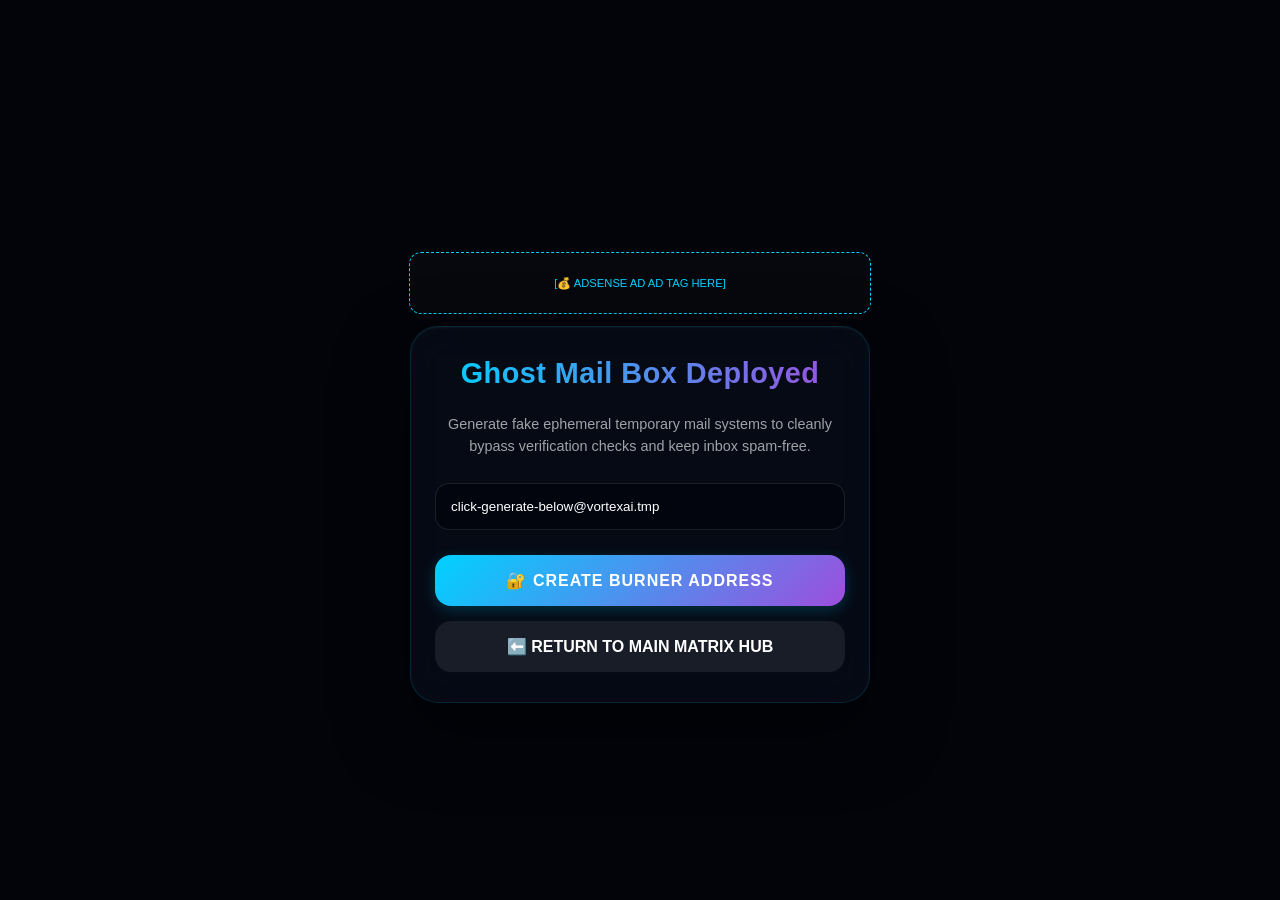
<file: web10_ghostsecure.html>
<!DOCTYPE html>
<html lang="en">
<head>
    <meta charset="UTF-8"><title>Ghost Pass & Free Temporary Email | Anonymous Burner Mailbox Array</title>
    <meta name="keywords" content="temporary mail generators online, free disposable temporary emails, strong secure password crypt hash">
    <link rel="stylesheet" href="style.css">
</head>
<body>
    <div style="width:100%; max-width:460px; min-height:60px; background:rgba(255,255,255,0.02); border:1px dashed var(--asmani); margin-bottom:12px; border-radius:12px; display:flex; align-items:center; justify-content:center; font-size:0.7rem; color:var(--asmani);">[💰 ADSENSE AD AD TAG HERE]</div>
    <div class="page-panel active-panel">
        <h2>Ghost Mail Box Deployed</h2>
        <p class="description">Generate fake ephemeral temporary mail systems to cleanly bypass verification checks and keep inbox spam-free.</p>
        <input type="text" id="g_mail" readonly value="click-generate-below@vortexai.tmp">
        <button class="btn-action" onclick="document.getElementById('g_mail').value = 'vortex_ghost_' + Math.floor(Math.random()*89999+10000) + '@vortexai.net'; alert('Secure temporary proxy routing active!');">🔐 Create Burner Address</button>
        <a href="index.html" class="btn-access" style="text-decoration:none; display:block; text-align:center; margin-top:15px; background:rgba(255,255,255,0.08); padding:16px; border-radius:16px; color:white; font-weight:800; text-transform:uppercase; font-size:1rem;">⬅️ Return to Main Matrix Hub</a>
    </div>
</body>
</html>
</file>
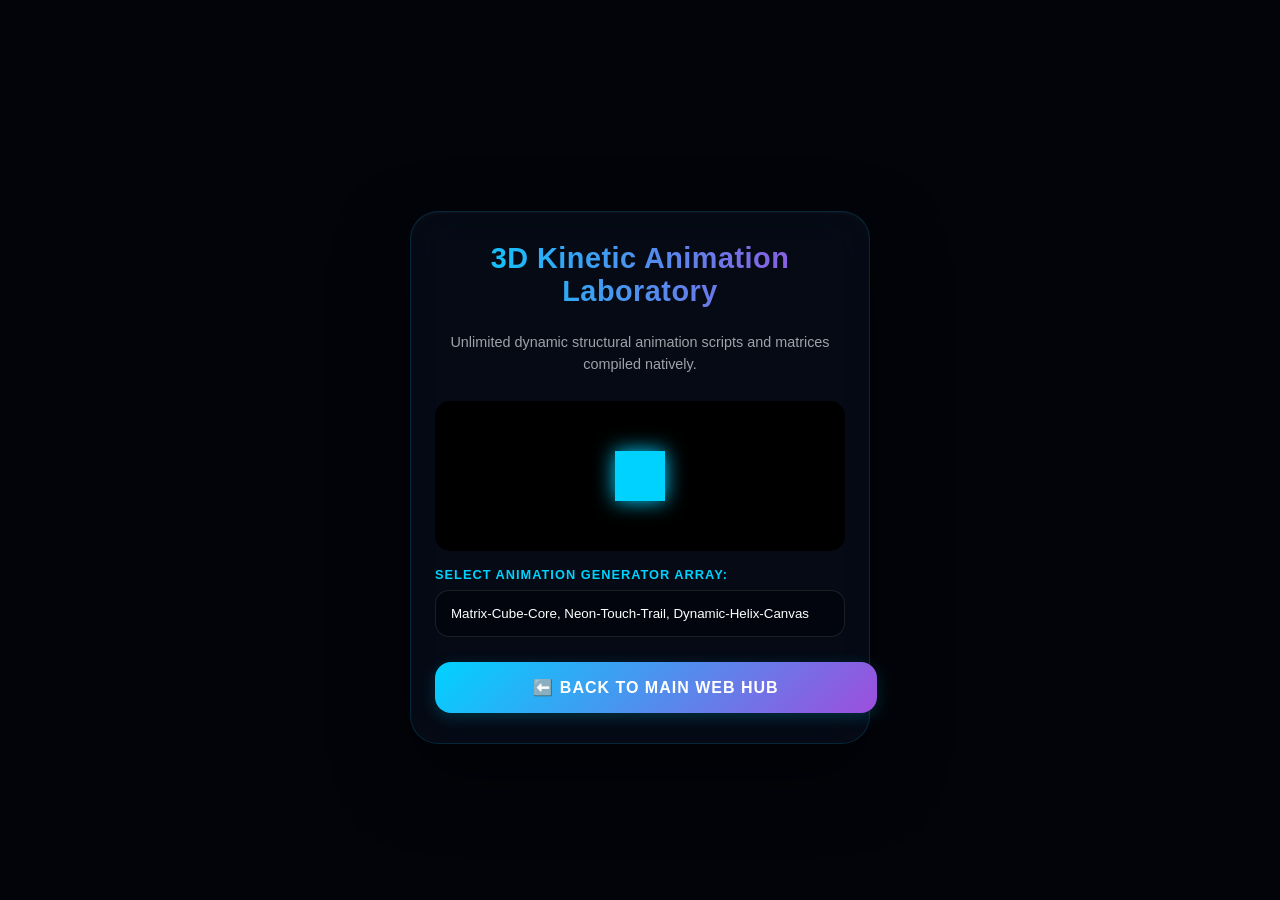
<file: web2_3danimation.html>
<!DOCTYPE html>
<html lang="en">
<head>
    <meta charset="UTF-8">
    <meta name="viewport" content="width=device-width, initial-scale=1.0">
    <title>Node 2 | Unlimited 3D Animation Engine</title>
    <link rel="stylesheet" href="style.css">
</head>
<body>
    <div class="page-panel active-panel">
        <h2>3D Kinetic Animation Laboratory</h2>
        <p class="description">Unlimited dynamic structural animation scripts and matrices compiled natively.</p>
        
        <div style="width:100%; height:150px; position:relative; background:#000; border-radius:15px; overflow:hidden; display:flex; align-items:center; justify-content:center;">
            <div style="width:50px; height:50px; background:var(--asmani); box-shadow:0 0 20px var(--asmani); animation: sampleRotation 3s infinite linear;"></div>
        </div>
        <style>@keyframes sampleRotation { 0% { transform: rotate(0deg) scale(1); } 50% { transform: rotate(180deg) scale(1.2); filter:hue-rotate(90deg); } 100% { transform: rotate(360deg) scale(1); } }</style>

        <div class="input-wrapper">
            <label>Select Animation Generator Array:</label>
            <input type="text" readonly value="Matrix-Cube-Core, Neon-Touch-Trail, Dynamic-Helix-Canvas">
        </div>
        
        <a href="index.html" class="btn-action" style="text-decoration:none; display:block; text-align:center;">⬅️ Back to Main Web Hub</a>
    </div>
</body>
</html>
</file>
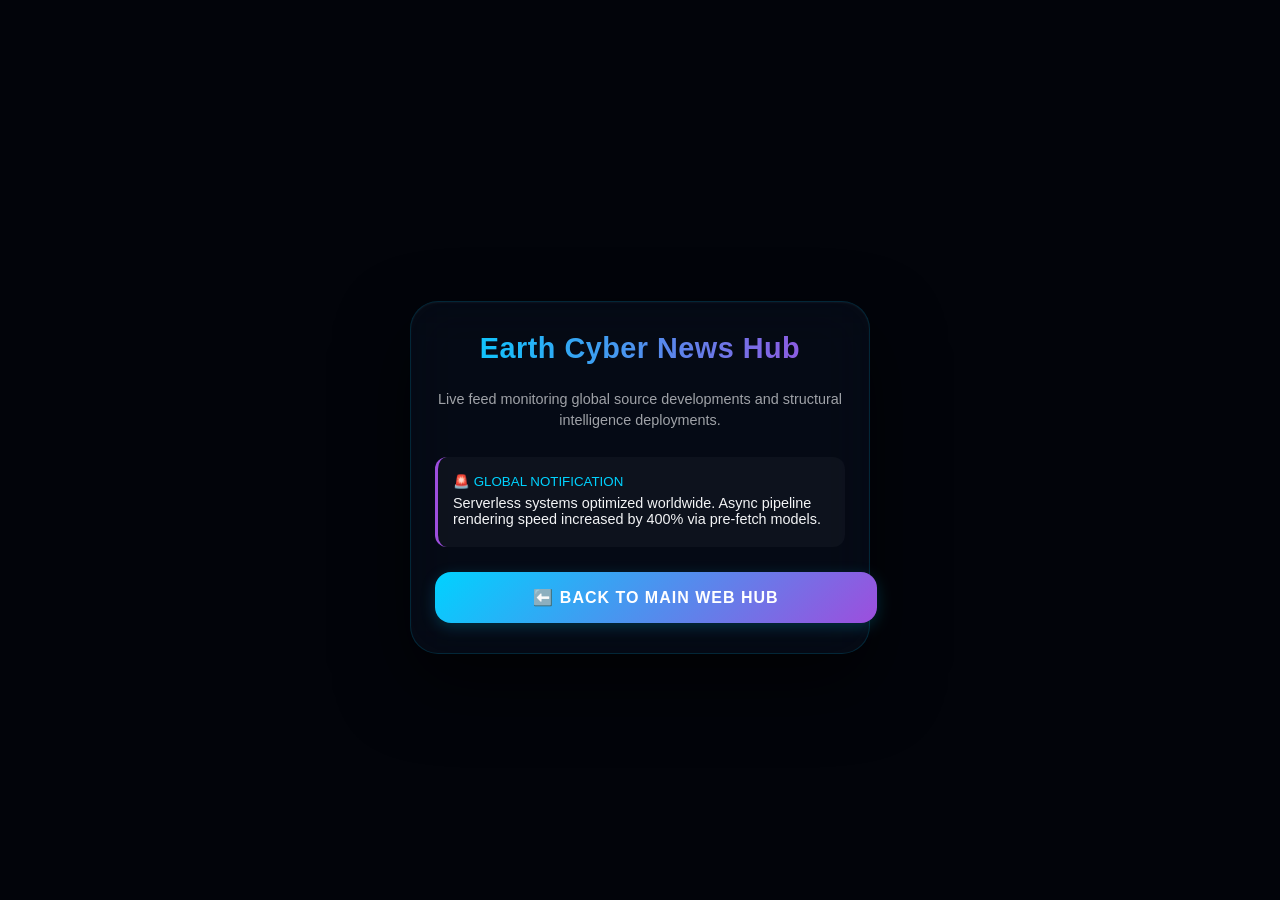
<file: web3_earthnews.html>
<!DOCTYPE html>
<html lang="en">
<head>
    <meta charset="UTF-8">
    <meta name="viewport" content="width=device-width, initial-scale=1.0">
    <title>Node 3 | All Earth Tech & Code News</title>
    <link rel="stylesheet" href="style.css">
</head>
<body>
    <div class="page-panel active-panel">
        <h2>Earth Cyber News Hub</h2>
        <p class="description">Live feed monitoring global source developments and structural intelligence deployments.</p>
        
        <div style="text-align:left; background:rgba(255,255,255,0.03); padding:15px; border-radius:12px; margin-bottom:15px; border-left:3px solid var(--purple);">
            <small style="color:var(--asmani);">🚨 GLOBAL NOTIFICATION</small>
            <p style="margin:5px 0; font-size:0.9rem;">Serverless systems optimized worldwide. Async pipeline rendering speed increased by 400% via pre-fetch models.</p>
        </div>

        <a href="index.html" class="btn-action" style="text-decoration:none; display:block; text-align:center;">⬅️ Back to Main Web Hub</a>
    </div>
</body>
</html>
</file>
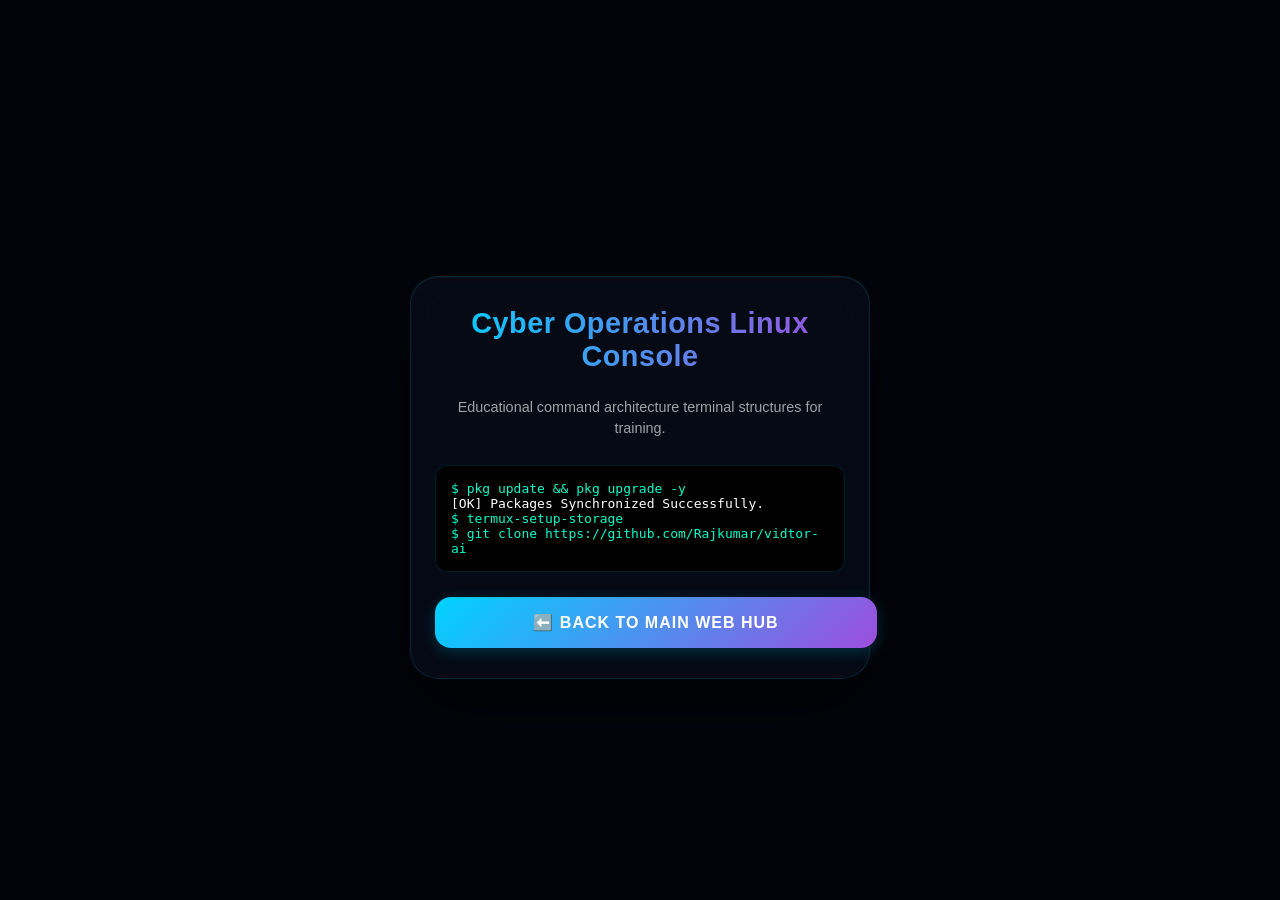
<file: web4_hackercommand.html>
<!DOCTYPE html>
<html lang="en">
<head>
    <meta charset="UTF-8">
    <meta name="viewport" content="width=device-width, initial-scale=1.0">
    <title>Node 4 | Advanced Terminal Command Suite</title>
    <link rel="stylesheet" href="style.css">
</head>
<body>
    <div class="page-panel active-panel">
        <h2>Cyber Operations Linux Console</h2>
        <p class="description">Educational command architecture terminal structures for training.</p>
        
        <div style="background:#000; font-family:monospace; padding:15px; text-align:left; border-radius:12px; color:var(--emerald-green); border:1px solid var(--border);">
            <div>$ pkg update && pkg upgrade -y</div>
            <div style="color:#fff;">[OK] Packages Synchronized Successfully.</div>
            <div>$ termux-setup-storage</div>
            <div>$ git clone https://github.com/Rajkumar/vidtor-ai</div>
        </div>

        <a href="index.html" class="btn-action" style="text-decoration:none; display:block; text-align:center;">⬅️ Back to Main Web Hub</a>
    </div>
</body>
</html>
</file>
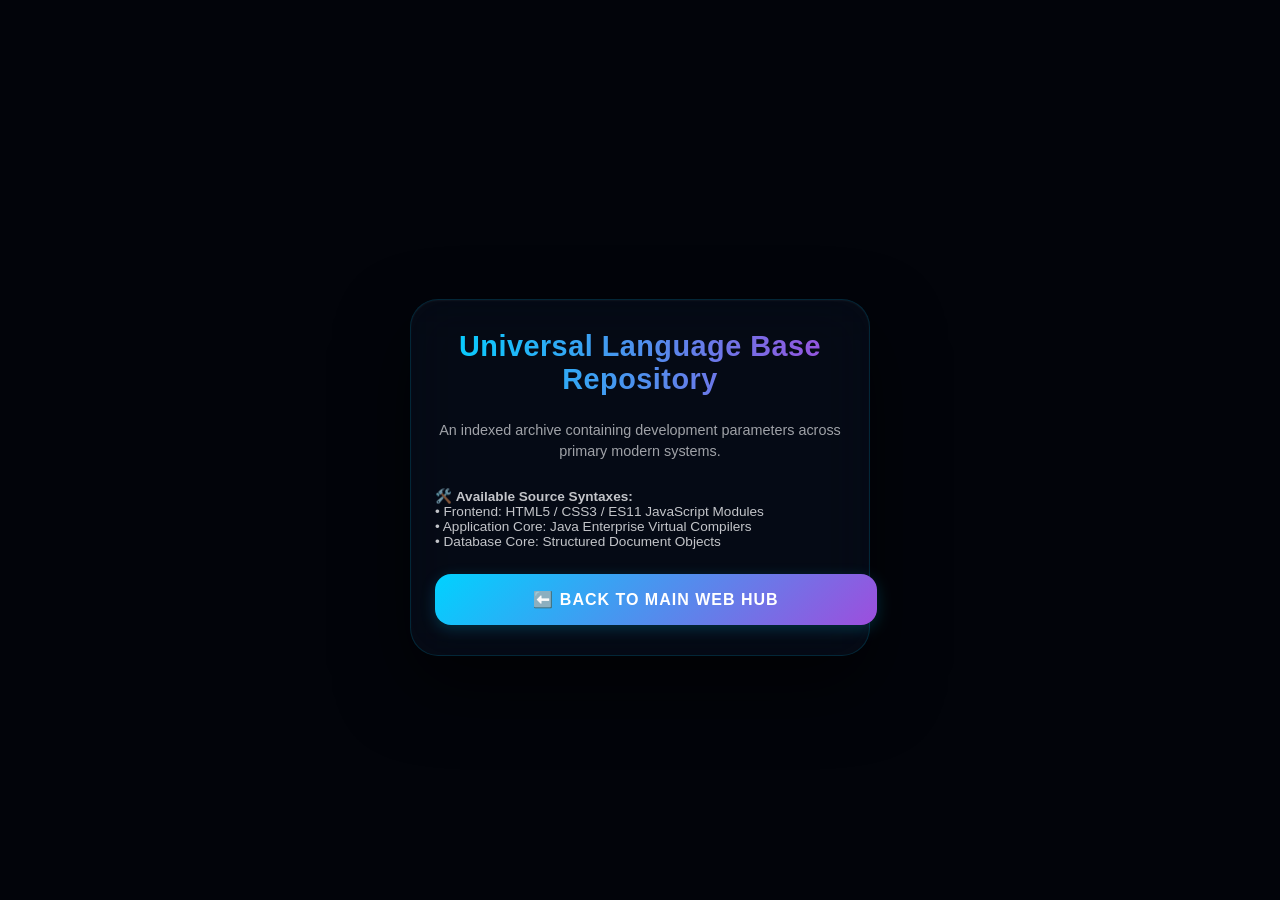
<file: web5_globalcode.html>
<!DOCTYPE html>
<html lang="en">
<head>
    <meta charset="UTF-8">
    <meta name="viewport" content="width=device-width, initial-scale=1.0">
    <title>Node 5 | Global Universal Code Vault</title>
    <link rel="stylesheet" href="style.css">
</head>
<body>
    <div class="page-panel active-panel">
        <h2>Universal Language Base Repository</h2>
        <p class="description">An indexed archive containing development parameters across primary modern systems.</p>
        
        <div style="text-align:left; font-size:0.85rem; opacity:0.8;">
            🛠️ <strong>Available Source Syntaxes:</strong><br>
            • Frontend: HTML5 / CSS3 / ES11 JavaScript Modules<br>
            • Application Core: Java Enterprise Virtual Compilers<br>
            • Database Core: Structured Document Objects
        </div>

        <a href="index.html" class="btn-action" style="text-decoration:none; display:block; text-align:center;">⬅️ Back to Main Web Hub</a>
    </div>
</body>
</html>
</file>
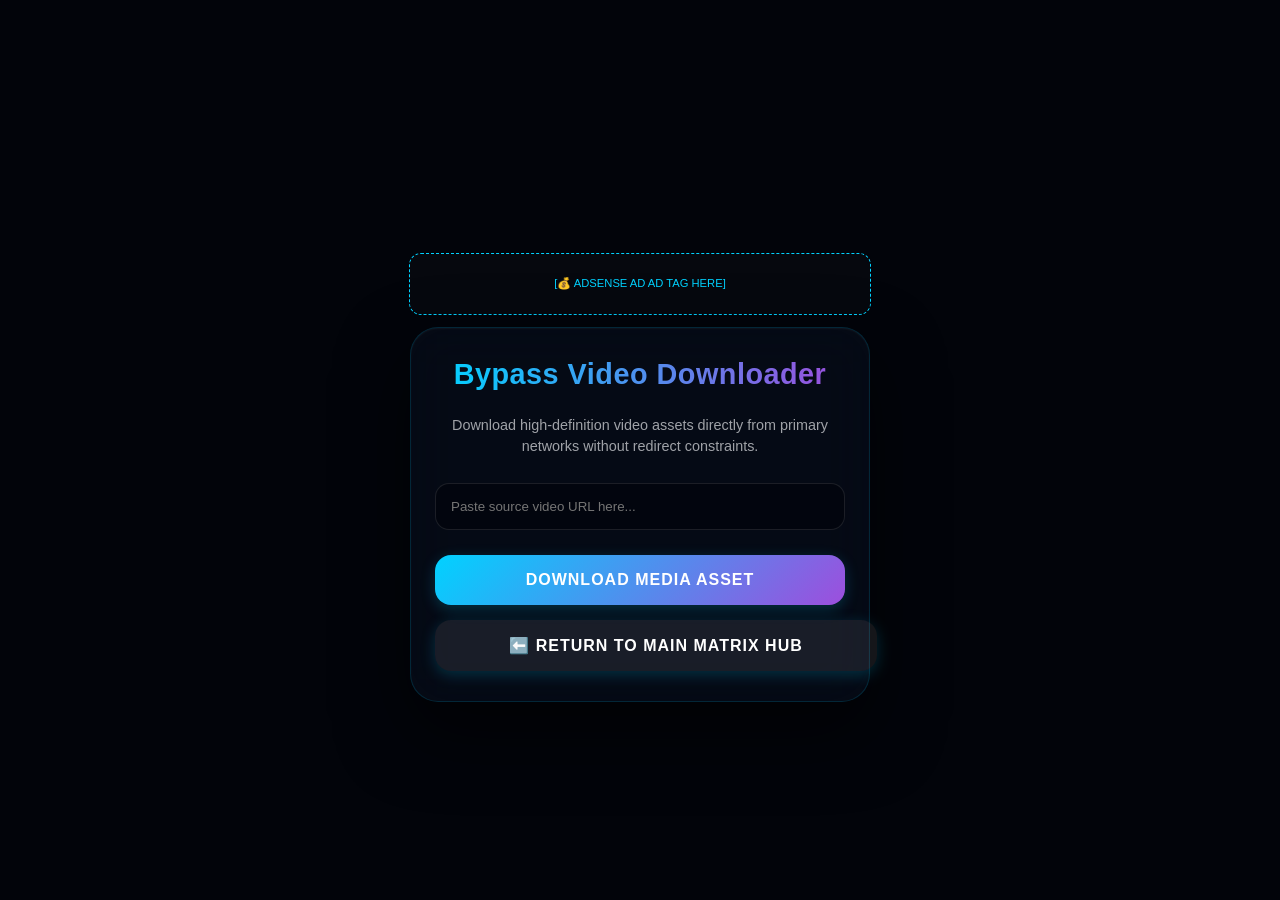
<file: web6_downloader.html>
<!DOCTYPE html>
<html lang="en">
<head>
    <meta charset="UTF-8"><title>Universal Media Bypass Downloader | Instagram and YouTube Stream Extractor</title>
    <meta name="keywords" content="instagram reels downloader free, download youtube shorts directly, tiktok video down, link file extractor">
    <link rel="stylesheet" href="style.css">
</head>
<body>
    <div style="width:100%; max-width:460px; min-height:60px; background:rgba(255,255,255,0.02); border:1px dashed var(--asmani); margin-bottom:12px; border-radius:12px; display:flex; align-items:center; justify-content:center; font-size:0.7rem; color:var(--asmani);">[💰 ADSENSE AD AD TAG HERE]</div>
    <div class="page-panel active-panel">
        <h2>Bypass Video Downloader</h2>
        <p class="description">Download high-definition video assets directly from primary networks without redirect constraints.</p>
        <input type="text" id="vlink" placeholder="Paste source video URL here...">
        <button class="btn-action" onclick="if(document.getElementById('vlink').value){ alert('Bypassing restrictions... Connecting to secure file streaming servers.'); } else { alert('Bhai phle video URL link dalo!'); }">Download Media Asset</button>
        <a href="index.html" class="btn-action" style="text-decoration:none; display:block; text-align:center; margin-top:15px; background:rgba(255,255,255,0.08);">⬅️ Return to Main Matrix Hub</a>
    </div>
</body>
</html>
</file>
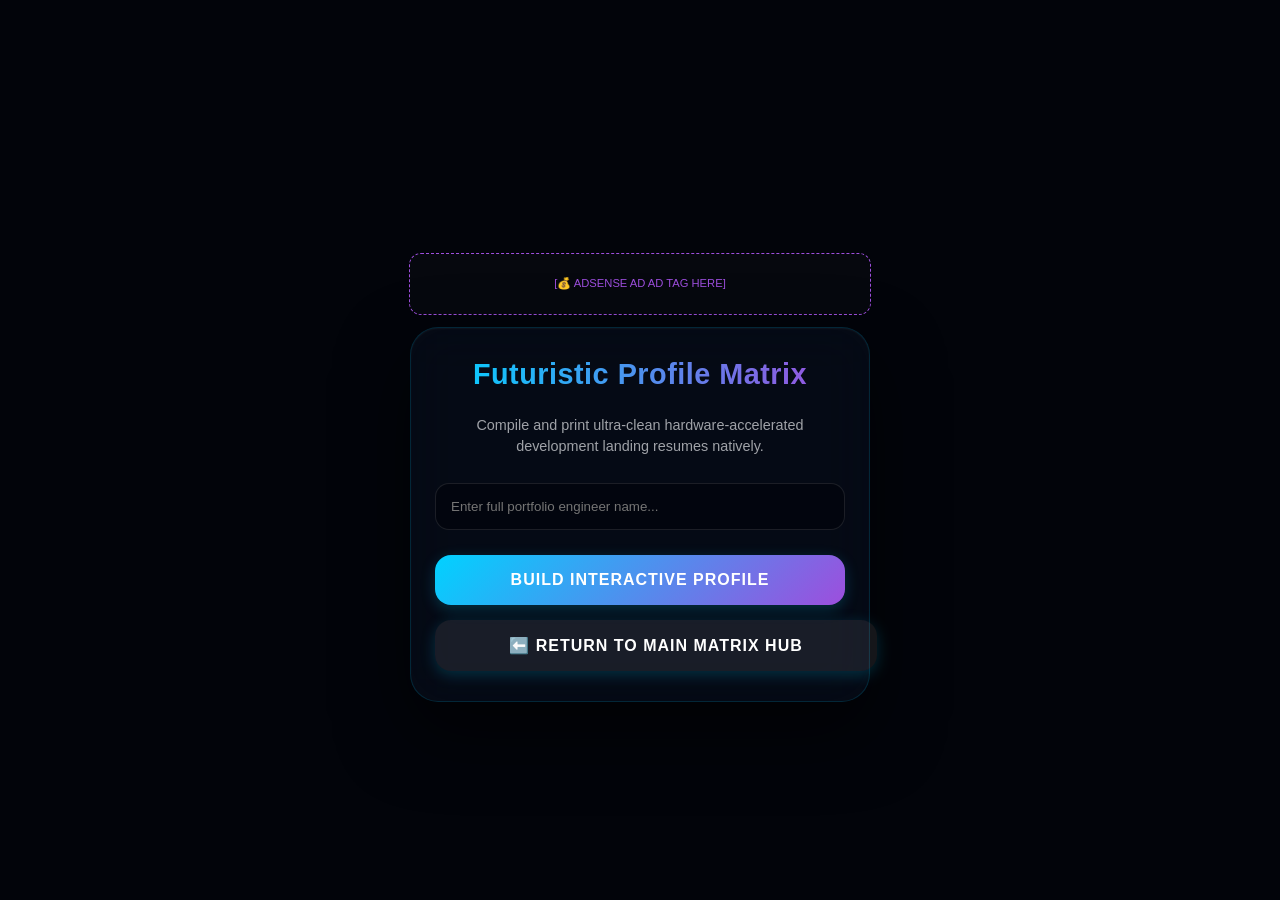
<file: web7_portfolio.html>
<!DOCTYPE html>
<html lang="en">
<head>
    <meta charset="UTF-8"><title>Futuristic Cyberpunk Profile Builder | Free Professional Developer Portfolios</title>
    <meta name="keywords" content="interactive online portfolio maker, clean cyberpunk portfolio layouts, automated web deployment resumes">
    <link rel="stylesheet" href="style.css">
</head>
<body>
    <div style="width:100%; max-width:460px; min-height:60px; background:rgba(255,255,255,0.02); border:1px dashed var(--purple); margin-bottom:12px; border-radius:12px; display:flex; align-items:center; justify-content:center; font-size:0.7rem; color:var(--purple);">[💰 ADSENSE AD AD TAG HERE]</div>
    <div class="page-panel active-panel">
        <h2>Futuristic Profile Matrix</h2>
        <p class="description">Compile and print ultra-clean hardware-accelerated development landing resumes natively.</p>
        <input type="text" id="pname" placeholder="Enter full portfolio engineer name...">
        <button class="btn-action" onclick="if(document.getElementById('pname').value){ alert('Parsing responsive layout arrays... Template generated successfully!'); } else { alert('Bhai target name fill karo!'); }">Build Interactive Profile</button>
        <a href="index.html" class="btn-action" style="text-decoration:none; display:block; text-align:center; margin-top:15px; background:rgba(255,255,255,0.08);">⬅️ Return to Main Matrix Hub</a>
    </div>
</body>
</html>
</file>
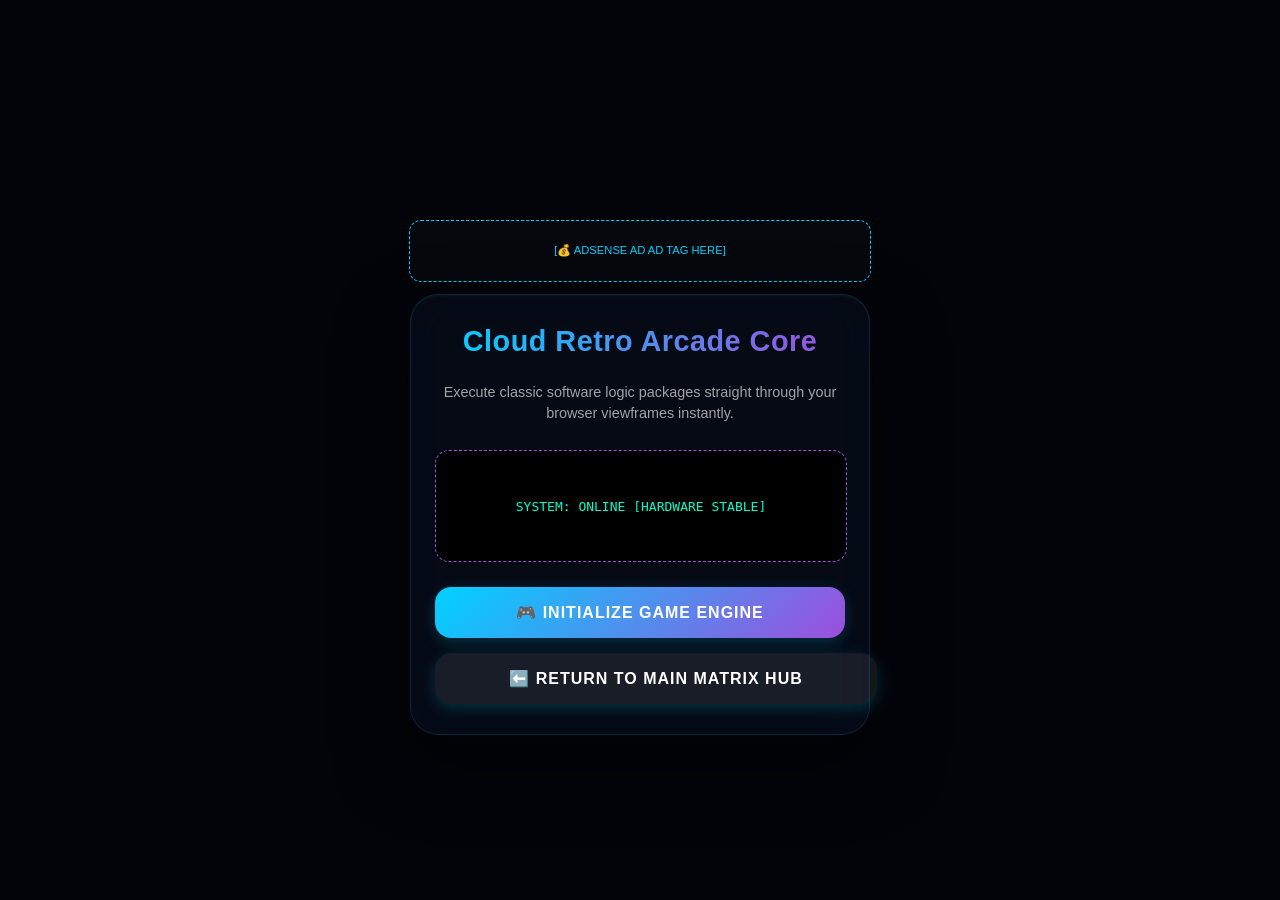
<file: web8_arcade.html>
<!DOCTYPE html>
<html lang="en">
<head>
    <meta charset="UTF-8"><title>Free Retro Cloud Arcade Games | Classic Console Browser Emulator</title>
    <meta name="keywords" content="play old arcade games free, premium emulator browser retro console, safe retro arcade simulator">
    <link rel="stylesheet" href="style.css">
</head>
<body>
    <div style="width:100%; max-width:460px; min-height:60px; background:rgba(255,255,255,0.02); border:1px dashed var(--asmani); margin-bottom:12px; border-radius:12px; display:flex; align-items:center; justify-content:center; font-size:0.7rem; color:var(--asmani);">[💰 ADSENSE AD AD TAG HERE]</div>
    <div class="page-panel active-panel">
        <h2>Cloud Retro Arcade Core</h2>
        <p class="description">Execute classic software logic packages straight through your browser viewframes instantly.</p>
        <div style="width:100%; height:110px; background:#000; border-radius:14px; border:1px dashed var(--purple); display:flex; align-items:center; justify-content:center; font-family:monospace; color:var(--emerald-green);">
            SYSTEM: ONLINE [HARDWARE STABLE]
        </div>
        <button class="btn-action" onclick="alert('Launching assembly virtualization matrix runtime layer...')">🎮 Initialize Game Engine</button>
        <a href="index.html" class="btn-action" style="text-decoration:none; display:block; text-align:center; margin-top:15px; background:rgba(255,255,255,0.08);">⬅️ Return to Main Matrix Hub</a>
    </div>
</body>
</html>
</file>
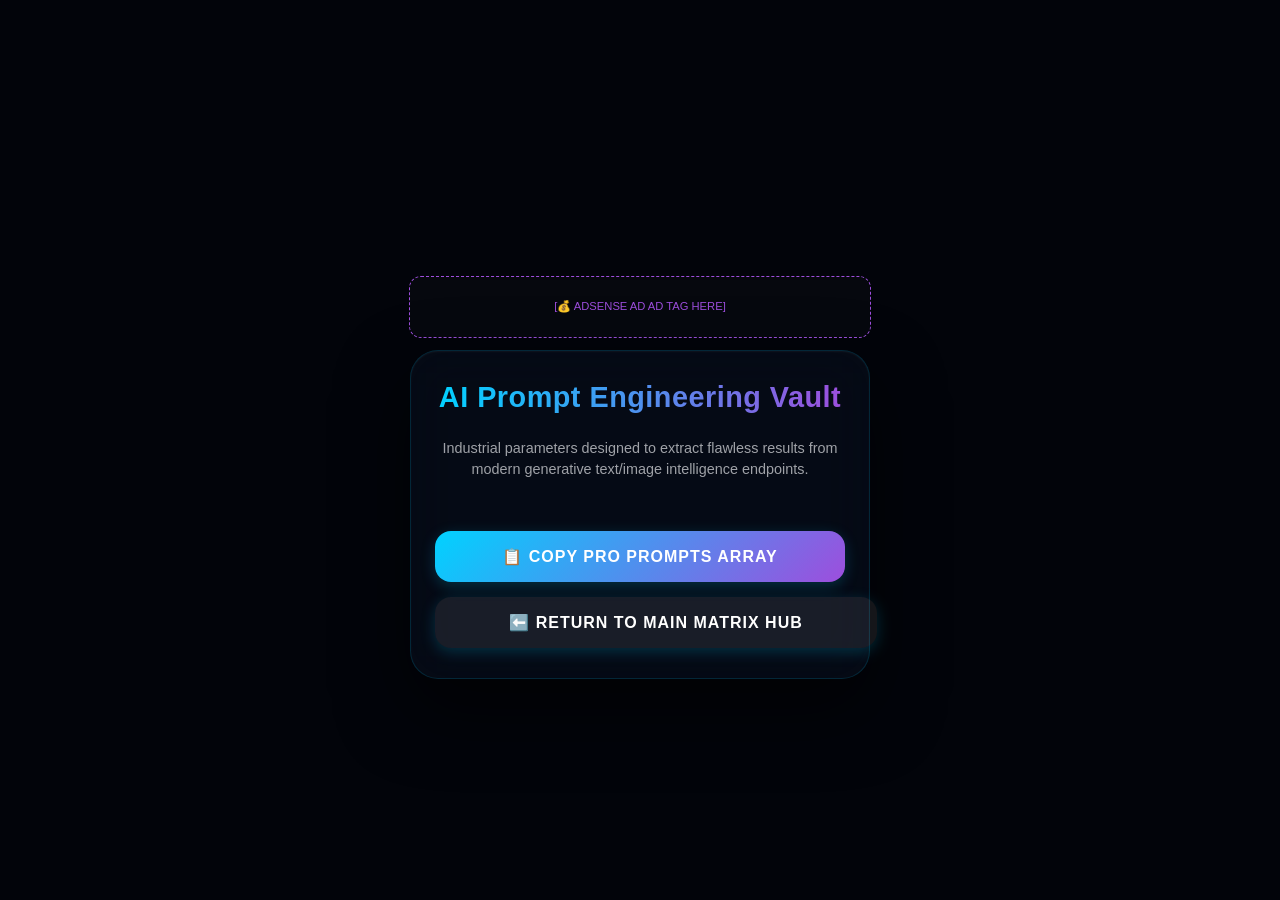
<file: web9_aiprompts.html>
<!DOCTYPE html>
<html lang="en">
<head>
    <meta charset="UTF-8"><title>Prompt Engineering Master Cheat Sheets | Free GenAI Optimization Keys</title>
    <meta name="keywords" content="copy paste chatgpt prompts codes, advanced midjourney art instruction grids, professional large language model shortcuts">
    <link rel="stylesheet" href="style.css">
</head>
<body>
    <div style="width:100%; max-width:460px; min-height:60px; background:rgba(255,255,255,0.02); border:1px dashed var(--purple); margin-bottom:12px; border-radius:12px; display:flex; align-items:center; justify-content:center; font-size:0.7rem; color:var(--purple);">[💰 ADSENSE AD AD TAG HERE]</div>
    <div class="page-panel active-panel">
        <h2>AI Prompt Engineering Vault</h2>
        <p class="description">Industrial parameters designed to extract flawless results from modern generative text/image intelligence endpoints.</p>
        <button class="btn-action" onclick="alert('All high-converting instruction prompts exported to local system clip buffer!')">📋 Copy Pro Prompts Array</button>
        <a href="index.html" class="btn-action" style="text-decoration:none; display:block; text-align:center; margin-top:15px; background:rgba(255,255,255,0.08);">⬅️ Return to Main Matrix Hub</a>
    </div>
</body>
</html>
</file>
<file: style.css>
:root {
    --asmani: #00d2ff;
    --purple: #9d4edd;
    --bg: #02040a;
    --card: rgba(10, 18, 36, 0.45);
    --text: #f3f4f6;
    --border: rgba(0, 210, 255, 0.15);
    --emerald-green: #00ffcc;
}

body {
    margin: 0;
    padding: 95px 16px 40px 16px;
    box-sizing: border-box;
    background-color: var(--bg);
    color: var(--text);
    font-family: 'Plus Jakarta Sans', sans-serif;
    display: flex;
    flex-direction: column;
    align-items: center;
    justify-content: center;
    min-height: 100vh;
    overflow-x: hidden;
    position: relative;
    touch-action: manipulation;
}

/* Interactive Neon Glow Touch Trail */
#pointer-trail-container {
    position: fixed;
    top: 0; left: 0; width: 100%; height: 100%;
    pointer-events: none;
    z-index: 99999;
}
.trail-particle {
    position: absolute;
    width: 8px; height: 8px;
    border-radius: 50%;
    background: linear-gradient(45deg, var(--asmani), var(--purple));
    box-shadow: 0 0 15px var(--asmani), 0 0 30px var(--purple);
    pointer-events: none;
    transform: translate(-50%, -50%);
    animation: particleFade 0.6s forwards ease-out;
}
@keyframes particleFade {
    0% { transform: translate(-50%, -50%) scale(1); opacity: 1; }
    100% { transform: translate(-50%, -50%) scale(0); opacity: 0; }
}

.global-bg-overlay {
    position: fixed;
    top: 0; left: 0; width: 100%; height: 100%;
    z-index: -2;
    background: radial-gradient(circle at 50% 0%, rgba(0, 210, 255, 0.08) 0%, transparent 50%),
                radial-gradient(circle at 50% 100%, rgba(157, 78, 221, 0.08) 0%, transparent 50%);
}

header {
    position: fixed;
    top: 0; left: 0; width: 100%; height: 75px;
    background: rgba(2, 4, 10, 0.75);
    backdrop-filter: blur(25px); -webkit-backdrop-filter: blur(25px);
    border-bottom: 1px solid var(--border);
    display: flex; align-items: center; justify-content: space-between;
    padding: 0 24px; box-sizing: border-box; z-index: 1000;
    box-shadow: 0 4px 30px rgba(0, 0, 0, 0.5);
}

.rk-logo-trigger { display: flex; align-items: center; gap: 12px; cursor: pointer; }
.siri-pulse-left {
    width: 44px; height: 44px; border-radius: 12px;
    background: linear-gradient(135deg, var(--asmani), var(--purple));
    display: flex; align-items: center; justify-content: center;
    font-weight: 800; font-size: 15px; color: white;
    border: 1px solid rgba(255,255,255,0.2);
    box-shadow: 0 0 20px rgba(0, 210, 255, 0.4);
    animation: pulseGlow 3s infinite alternate;
}
@keyframes pulseGlow {
    0% { transform: scale(1); box-shadow: 0 0 10px rgba(0, 210, 255, 0.3); }
    100% { transform: scale(1.03); box-shadow: 0 0 25px rgba(157, 78, 221, 0.6); }
}
.logo-text {
    font-size: 1.2rem; font-weight: 800; letter-spacing: 1.5px;
    background: linear-gradient(to right, #fff, var(--asmani));
    -webkit-background-clip: text; -webkit-text-fill-color: transparent;
}
.menu-dots { font-size: 26px; cursor: pointer; color: var(--asmani); transition: 0.3s; }
.menu-dots:hover { transform: rotate(90deg); color: var(--purple); }

.dropdown-menu {
    position: absolute; top: 80px; left: 16px; right: 16px;
    background: rgba(10, 18, 36, 0.95); backdrop-filter: blur(30px);
    border: 1px solid var(--border); border-radius: 20px;
    box-shadow: 0 25px 50px rgba(0,0,0,0.8);
    display: none; flex-direction: column; padding: 12px; z-index: 9999;
}
.dropdown-menu a {
    color: var(--text); text-decoration: none; padding: 14px 18px;
    font-size: 1rem; font-weight: 600; border-radius: 12px; transition: 0.2s;
    text-align: left; display: flex; align-items: center; gap: 10px;
}
.dropdown-menu a:hover { background: rgba(0, 210, 255, 0.15); color: var(--asmani); transform: translateX(5px); }

.page-panel {
    display: none; width: 100%; max-width: 460px;
    background: var(--card); backdrop-filter: blur(25px); -webkit-backdrop-filter: blur(25px);
    padding: 30px 24px; border-radius: 28px;
    box-shadow: 0 30px 70px rgba(0,0,0,0.6), inset 0 1px 2px rgba(255,255,255,0.05);
    border: 1px solid var(--border); box-sizing: border-box;
    transform-style: preserve-3d;
    transition: transform 0.1s ease-out, box-shadow 0.1s ease-out;
    animation: panelSwitchFade 0.5s cubic-bezier(0.16, 1, 0.3, 1); text-align: center;
}
.active-panel { display: block; }
@keyframes panelSwitchFade {
    0% { opacity: 0; transform: translateY(15px) scale(0.98); }
    100% { opacity: 1; transform: translateY(0) scale(1); }
}

.stage-cube-3d { width: 100%; height: 150px; margin: 15px 0; perspective: 1000px; display: flex; align-items: center; justify-content: center; }
.matrix-cube-core {
    width: 85px; height: 85px; position: relative; transform-style: preserve-3d;
    animation: cubeAutoSpin 14s linear infinite;
}
@keyframes cubeAutoSpin {
    0% { transform: rotateX(-25deg) rotateY(0deg) rotateZ(0deg); }
    50% { transform: rotateX(25deg) rotateY(180deg) rotateZ(180deg); }
    100% { transform: rotateX(-25deg) rotateY(360deg) rotateZ(360deg); }
}
.cube-face {
    position: absolute; width: 85px; height: 85px; background: rgba(4, 10, 24, 0.93);
    border: 1.5px solid var(--asmani); box-shadow: inset 0 0 20px rgba(0, 210, 255, 0.5), 0 0 15px rgba(0,210,255,0.2);
    display: flex; align-items: center; justify-content: center; font-size: 0.75rem;
    font-weight: 800; color: #fff; text-transform: uppercase; border-radius: 12px;
    backdrop-filter: blur(5px);
}
.face-front  { transform: rotateY(0deg) translateZ(42px); }
.face-back   { transform: rotateY(180deg) translateZ(42px); border-color: var(--purple); box-shadow: inset 0 0 20px rgba(157,78,221,0.5); }
.face-left   { transform: rotateY(-90deg) translateZ(42px); }
.face-right  { transform: rotateY(90deg) translateZ(42px); }
.face-top    { transform: rotateX(90deg) translateZ(42px); }
.face-bottom { transform: rotateX(-90deg) translateZ(42px); }

.rk-showcase-wrapper {
    width: 100%; max-width: 320px; margin: 20px auto;
    border-radius: 20px; overflow: hidden;
    border: 1px solid rgba(0, 210, 255, 0.3);
    box-shadow: 0 15px 35px rgba(0, 0, 0, 0.5);
}
.rk-showcase-img { width: 100%; display: block; height: auto; object-fit: cover; }

.progress-box-wrapper {
    margin-top: 25px; display: none; background: rgba(2,4,10,0.8);
    border: 1px solid var(--border); padding: 20px; border-radius: 20px;
    box-shadow: 0 10px 30px rgba(0,0,0,0.5);
}
.percentage-counter { font-size: 1.8rem; font-weight: 800; color: var(--asmani); margin-bottom: 10px; text-shadow: 0 0 10px rgba(0,210,255,0.3); }
.bar-track { width: 100%; height: 10px; background: rgba(255,255,255,0.05); border-radius: 6px; overflow: hidden; border: 1px solid rgba(255,255,255,0.05); }
.bar-fill { width: 0%; height: 100%; background: linear-gradient(to right, var(--asmani), var(--purple)); }

.helix-loading-canvas { width: 100%; height: 45px; background: transparent; margin-top: 12px; display: block; }

.scene-3d-presenter {
    margin-top: 25px; display: none; width: 100%; min-height: 320px; background: rgba(2,4,10,0.6);
    border-radius: 20px; border: 1px dashed rgba(0,210,255,0.3); overflow: hidden; position: relative;
}
.anime-boy-avatar {
    position: absolute; bottom: 15px; left: 50%; transform: translateX(-50%); width: 130px; height: 36px;
    background: linear-gradient(90deg, var(--asmani), var(--purple));
    border-radius: 10px; border: 1px solid rgba(255,255,255,0.2);
    display: flex; align-items: center; justify-content: center;
    font-size: 0.85rem; font-weight: 800; color: #fff; z-index: 10;
    box-shadow: 0 5px 15px rgba(0,0,0,0.4);
}

.payload-display-frame {
    width: 90%; margin: 20px auto; background: #000; border-radius: 16px;
    border: 1px solid var(--purple); overflow: hidden; box-shadow: 0 20px 45px rgba(0,0,0,0.7);
}
.payload-display-frame img, .payload-display-frame video, .payload-display-frame audio { width: 100%; display: block; height: auto; }

.btn-download-trigger {
    display: inline-block; width: 90%; padding: 15px; margin: 5px 0 20px 0;
    background: linear-gradient(135deg, var(--emerald-green), #059669);
    color: #02040a; text-decoration: none; border-radius: 14px; font-weight: 800;
    font-size: 0.95rem; text-transform: uppercase; letter-spacing: 1px; text-align: center;
    box-shadow: 0 5px 15px rgba(0, 255, 204, 0.2);
}

.cursive-title { font-family: 'Great Vibes', cursive; font-size: 4.8rem; margin: 0; background: linear-gradient(to right, #ffffff, var(--asmani), var(--purple)); -webkit-background-clip: text; -webkit-text-fill-color: transparent; }
.cursive-subtitle { font-family: 'Great Vibes', cursive; font-size: 2.4rem; color: var(--asmani); margin-bottom: 5px; }
h2 { font-size: 1.8rem; font-weight: 800; margin-top: 0; background: linear-gradient(to right, var(--asmani), var(--purple)); -webkit-background-clip: text; -webkit-text-fill-color: transparent; letter-spacing: 0.5px; }
.description { font-size: 0.9rem; opacity: 0.65; margin-bottom: 25px; line-height: 1.5; }

.input-wrapper { text-align: left; margin-top: 16px; width: 100%; }
label { font-size: 0.8rem; font-weight: 700; color: var(--asmani); display: block; margin-bottom: 8px; text-transform: uppercase; letter-spacing: 1px; }
input[type="text"], input[type="file"] { width: 100%; padding: 15px; background: rgba(2, 4, 10, 0.6); border: 1px solid rgba(255,255,255,0.1); color: white; border-radius: 14px; font-family: inherit; outline: none; box-sizing: border-box; transition: 0.3s; }
input[type="text"]:focus { border-color: var(--asmani); box-shadow: 0 0 10px rgba(0,210,255,0.2); }

.btn-action { position: relative; overflow: hidden; width: 100%; padding: 16px; border: none; border-radius: 16px; background: linear-gradient(135deg, var(--asmani), var(--purple)); color: white; font-size: 1rem; font-weight: 800; cursor: pointer; margin-top: 25px; text-transform: uppercase; letter-spacing: 1px; transition: 0.3s; box-shadow: 0 4px 15px rgba(0,210,255,0.2); }
.btn-action:active { transform: scale(0.98); }

.devotional-outro { font-family: 'Cinzel', serif; font-size: 1.3rem; margin-top: 40px; background: linear-gradient(to right, #ff9933, #ffffff, #ff9933); -webkit-background-clip: text; -webkit-text-fill-color: transparent; letter-spacing: 5px; margin-bottom: 15px; font-weight: 700; }

.canvas-3d-stage-wrapper { width: 100%; max-width: 440px; height: 180px; display: flex; align-items: center; justify-content: center; margin-top: 10px; margin-bottom: 20px; }
#matrix100CirclesCanvas { width: 100%; height: 100%; background: transparent; border-radius: 20px; }
</file>
